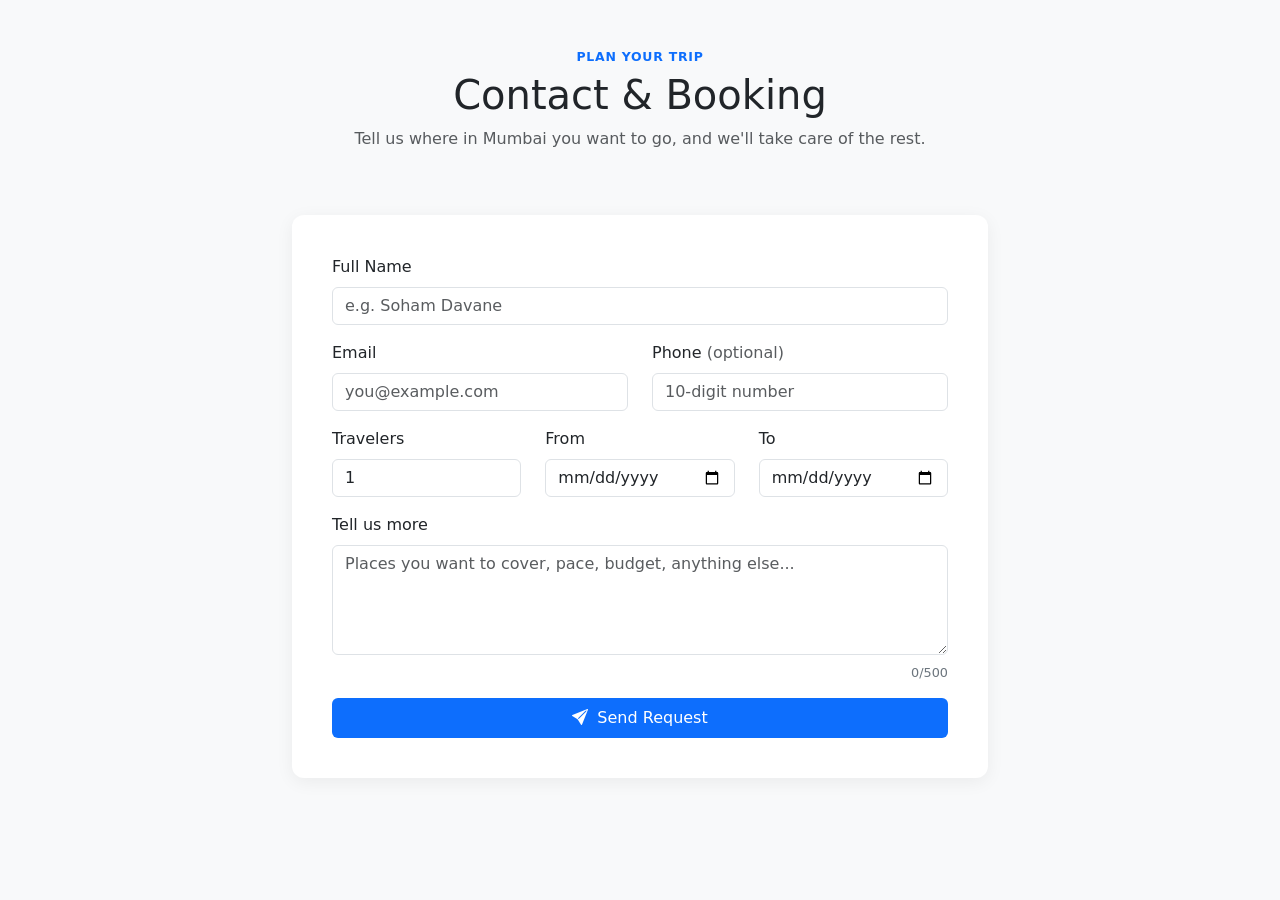
<file: contact.html>
<!DOCTYPE html>
<html lang="en">
<head>
<meta charset="UTF-8">
<meta name="viewport" content="width=device-width, initial-scale=1.0">
<title>Contact & Booking - MumbaiGuide</title>

<link href="https://cdn.jsdelivr.net/npm/bootstrap@5.3.3/dist/css/bootstrap.min.css" rel="stylesheet">
<link href="https://cdn.jsdelivr.net/npm/bootstrap-icons@1.11.3/font/bootstrap-icons.css" rel="stylesheet">

<style>
body{
    background:#f8f9fa;
}

.booking-card{
    background:#ffffff;
    border-radius:12px;
    box-shadow:0 4px 18px rgba(0,0,0,0.06);
    padding:2.5rem;
}

.section-label{
    font-size:0.78rem;
    letter-spacing:0.06em;
    text-transform:uppercase;
    color:#0d6efd;
    font-weight:600;
}

.btn-accent{
    background:#0d6efd;
    border:none;
}

.btn-accent:hover{
    background:#0b5ed7;
}

#success-message{
    display:none;
}

.char-counter{
    font-size:0.8rem;
    color:#6c757d;
}
</style>
</head>
<body>

<div class="container py-5 text-center">
    <p class="section-label mb-1">Plan your trip</p>
    <h1>Contact &amp; Booking</h1>
    <p class="text-muted">Tell us where in Mumbai you want to go, and we'll take care of the rest.</p>
</div>

<div class="container" style="max-width:720px;">
    <div class="booking-card">

        <form id="bookingForm" novalidate>

            <div class="mb-3">
                <label for="name" class="form-label">Full Name</label>
                <input type="text" class="form-control" id="name" placeholder="e.g. Soham Davane" required>
            </div>

            <div class="row">
                <div class="col-md-6 mb-3">
                    <label for="email" class="form-label">Email</label>
                    <input type="email" class="form-control" id="email" placeholder="you@example.com" required>
                </div>
                <div class="col-md-6 mb-3">
                    <label for="phone" class="form-label">Phone <span class="text-muted">(optional)</span></label>
                    <input type="tel" class="form-control" id="phone" placeholder="10-digit number">
                </div>
            </div>

            <div class="row">
                <div class="col-md-4 mb-3">
                    <label for="travelers" class="form-label">Travelers</label>
                    <input type="number" class="form-control" id="travelers" min="1" value="1" required>
                </div>
                <div class="col-md-4 mb-3">
                    <label for="from-date" class="form-label">From</label>
                    <input type="date" class="form-control" id="from-date" required>
                </div>
                <div class="col-md-4 mb-3">
                    <label for="to-date" class="form-label">To</label>
                    <input type="date" class="form-control" id="to-date" required>
                </div>
            </div>

            <div class="mb-2">
                <label for="message" class="form-label">Tell us more</label>
                <textarea class="form-control" id="message" rows="4" maxlength="500" placeholder="Places you want to cover, pace, budget, anything else..."></textarea>
            </div>
            <div class="text-end char-counter mb-3">
                <span id="charCount">0</span>/500
            </div>

            <button type="submit" class="btn btn-accent text-white w-100 py-2">
                <i class="bi bi-send-fill me-1"></i> Send Request
            </button>

        </form>

        <div id="success-message" class="alert alert-success mt-4 mb-0">
            <i class="bi bi-check-circle-fill"></i>
            Thanks, <strong id="success-name"></strong>! We've received your request and will reach out shortly.
        </div>

    </div>
</div>

<div class="py-5"></div>

<script src="https://cdn.jsdelivr.net/npm/bootstrap@5.3.3/dist/js/bootstrap.bundle.min.js"></script>
<script src="assets/js/form-validate.js"></script>

</body>
</html>
</file>
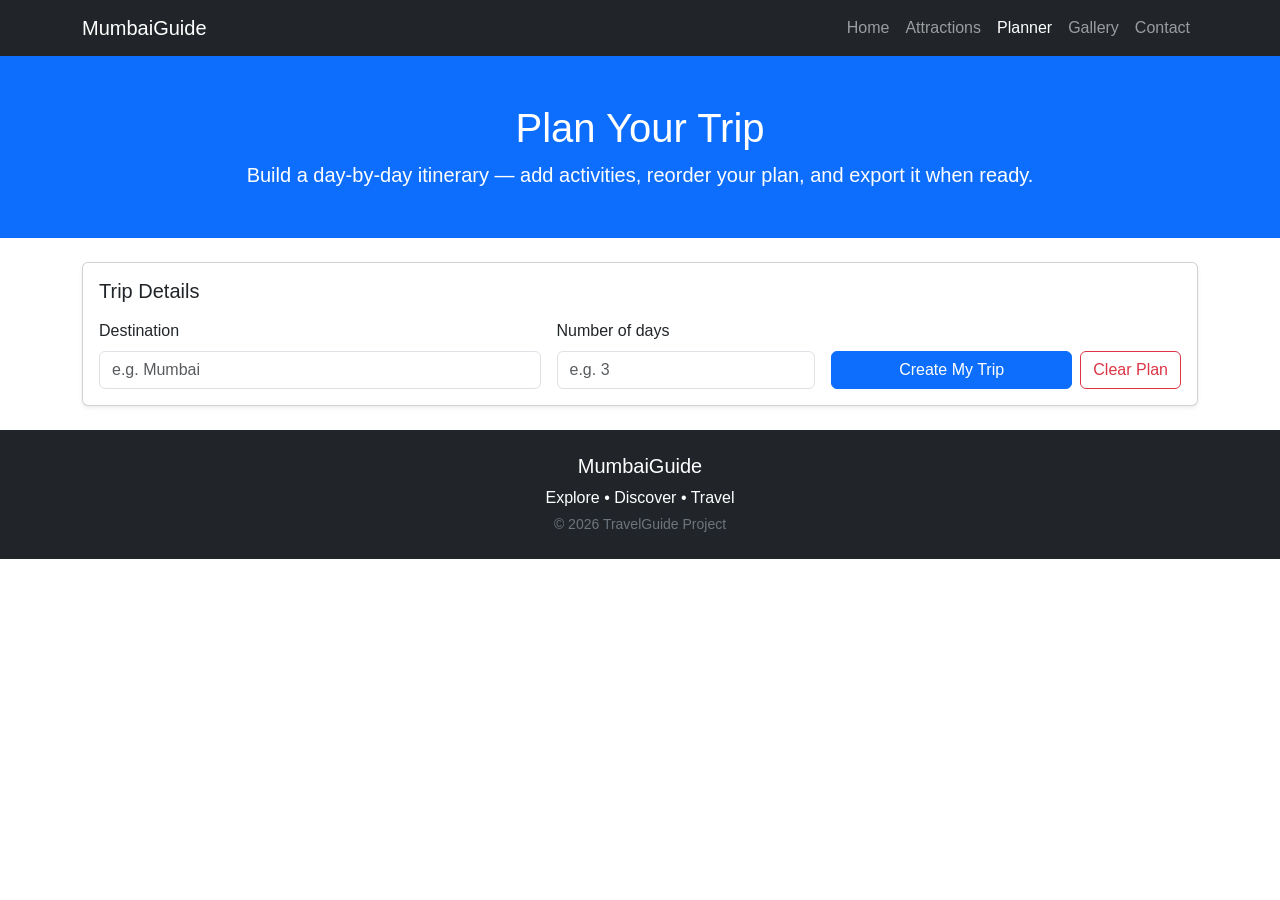
<file: planner.html>
<!DOCTYPE html>
<html lang="en">
<head>
  <meta charset="UTF-8">
  <meta name="viewport" content="width=device-width, initial-scale=1.0">
  <title>Itinerary Planner — MumbaiGuide</title>

  <!-- Bootstrap CSS -->
  <link href="https://cdn.jsdelivr.net/npm/bootstrap@5.3.3/dist/css/bootstrap.min.css" rel="stylesheet">
  <!-- Bootstrap Icons -->
  <link href="https://cdn.jsdelivr.net/npm/bootstrap-icons@1.11.3/font/bootstrap-icons.css" rel="stylesheet">
  <!-- Custom styles -->
  <link href="assets/css/main.css" rel="stylesheet">
  <link href="assets/css/animations.css" rel="stylesheet">
</head>
<body>

  <!-- NAVBAR (shared component) -->
  <div id="navbar-placeholder"></div>

  <!-- PAGE HEADER -->
  <section class="bg-primary text-white text-center section-padded">
    <div class="container">
      <h1>Plan Your Trip</h1>
      <p class="lead mb-0">Build a day-by-day itinerary — add activities, reorder your plan, and export it when ready.</p>
    </div>
  </section>

  <!-- TRIP SETUP -->
  <section class="container my-4">
    <div class="card shadow-sm">
      <div class="card-body">
        <h2 class="h5 mb-3">Trip Details</h2>

        <div id="setup-error" class="alert alert-danger d-none" role="alert"></div>

        <div class="row g-3 align-items-end">
          <div class="col-md-5">
            <label for="destination" class="form-label">Destination</label>
            <input type="text" class="form-control" id="destination" placeholder="e.g. Mumbai">
          </div>
          <div class="col-md-3">
            <label for="days" class="form-label">Number of days</label>
            <input type="number" class="form-control" id="days" min="1" max="14" placeholder="e.g. 3">
          </div>
          <div class="col-md-4 d-flex gap-2">
            <button type="button" class="btn btn-primary flex-fill" id="create-trip-btn">
              Create My Trip
            </button>
            <button type="button" class="btn btn-outline-danger" id="clear-plan-btn">
              Clear Plan
            </button>
          </div>
        </div>
      </div>
    </div>
  </section>

  <!-- PLANNER (hidden until a trip is created) -->
  <section class="container my-4 d-none" id="planner-section">

    <!-- SUMMARY BAR -->
    <div class="d-flex flex-wrap justify-content-between align-items-center bg-light rounded p-3 mb-3 summary-bar">
      <div class="d-flex gap-4">
        <div><strong id="total-days">0</strong> <span class="text-muted">days</span></div>
        <div><strong id="total-activities">0</strong> <span class="text-muted">activities</span></div>
      </div>
      <button type="button" class="btn btn-success btn-sm" id="export-plan-btn">
        <i class="bi bi-download"></i> Export Plan
      </button>
    </div>

    <!-- DAY CARDS -->
    <div id="planner-container">
      <!-- Day cards are injected here by assets/js/planner.js -->
    </div>
  </section>

  <!-- FOOTER (shared component) -->
  <div id="footer-placeholder"></div>

  <!-- Bootstrap JS bundle (includes Popper) -->
  <script src="https://cdn.jsdelivr.net/npm/bootstrap@5.3.3/dist/js/bootstrap.bundle.min.js"></script>
  <!-- Shared navbar/footer loader + active link highlighter -->
  <script src="assets/js/navbar.js"></script>
  <!-- Page-specific logic -->
  <script src="assets/js/planner.js"></script>

</body>
</html>
</file>
<file: assets/css/main.css>
/* ===========================
   Global Styles — MumbaiGuide
   =========================== */

body {
  font-family: 'Segoe UI', Roboto, Helvetica, Arial, sans-serif;
  color: #212529;
}

/* Hero section on homepage */
.hero {
  background: linear-gradient(135deg, #0d6efd 0%, #0a58ca 100%);
  padding: 5rem 1rem;
}

.hero h1 {
  font-weight: 700;
  letter-spacing: 0.5px;
}

.hero p {
  font-size: 1.1rem;
  max-width: 600px;
  margin: 1rem auto 1.5rem;
}

/* Quick stats bar */
.stats-bar h2 {
  font-weight: 700;
  color: #0d6efd;
  margin-bottom: 0.25rem;
}

.stats-bar p {
  color: #6c757d;
  text-transform: uppercase;
  font-size: 0.85rem;
  letter-spacing: 1px;
}

/* Section spacing consistency */
.section-padded {
  padding: 3rem 0;
}

/* Featured card images */
.featured-card img {
  height: 220px;
  object-fit: cover;
}

/* CTA section */
.cta-section {
  padding: 4rem 1rem;
}

/* Footer links (if added later) */
footer a {
  color: #adb5bd;
  text-decoration: none;
}

footer a:hover {
  color: #ffffff;
}

/* This file is shared across the team — see Group 1's main.css for the
   hero/stats/section styles. Group 2 additions are below. */

/* ===========================
   Attractions Card Styling
   =========================== */

.attraction-card__image-wrap {
  position: relative;
}

.attraction-card__image-wrap img {
  height: 200px;
  width: 100%;
  object-fit: cover;
}

.attraction-card__badge {
  position: absolute;
  top: 10px;
  right: 10px;
}

.attraction-card__meta li {
  margin-bottom: 0.25rem;
}

.attraction-card__meta i {
  width: 1.1rem;
  text-align: center;
  display: inline-block;
}

/* Section spacing (shared utility, in case main.css from Group 1 isn't loaded yet) */
.section-padded {
  padding: 3rem 0;
}
/* ===========================
   Planner Page Styling
   =========================== */

.day-card .card-header {
  font-weight: 600;
}

.activity-row {
  background-color: #fff;
}

.activity-form {
  border-color: #cfe2ff !important;
}

.summary-bar strong {
  font-size: 1.1rem;
  color: #0d6efd;
}
</file>
<file: assets/css/animations.css>
/* ===========================
   Animations & Hover Effects
   =========================== */

/* Attraction cards lift on hover */
.attraction-card {
  transition: transform 0.2s ease, box-shadow 0.2s ease;
}

.attraction-card:hover {
  transform: translateY(-6px);
  box-shadow: 0 10px 24px rgba(0, 0, 0, 0.15);
}

/* Filter buttons get a subtle lift on hover */
.filter-btn {
  transition: transform 0.15s ease;
}

.filter-btn:hover {
  transform: translateY(-2px);
}

/* Respect reduced motion preferences */
@media (prefers-reduced-motion: reduce) {
  .attraction-card,
  .filter-btn {
    transition: none;
  }

  .attraction-card:hover,
  .filter-btn:hover {
    transform: none;
  }
}
/* ===========================
   Planner Animations
   =========================== */

.activity-row {
  transition: box-shadow 0.15s ease;
}

.activity-row:hover {
  box-shadow: 0 2px 8px rgba(0, 0, 0, 0.08);
}

@media (prefers-reduced-motion: reduce) {
  .activity-row {
    transition: none;
  }
}
</file>
